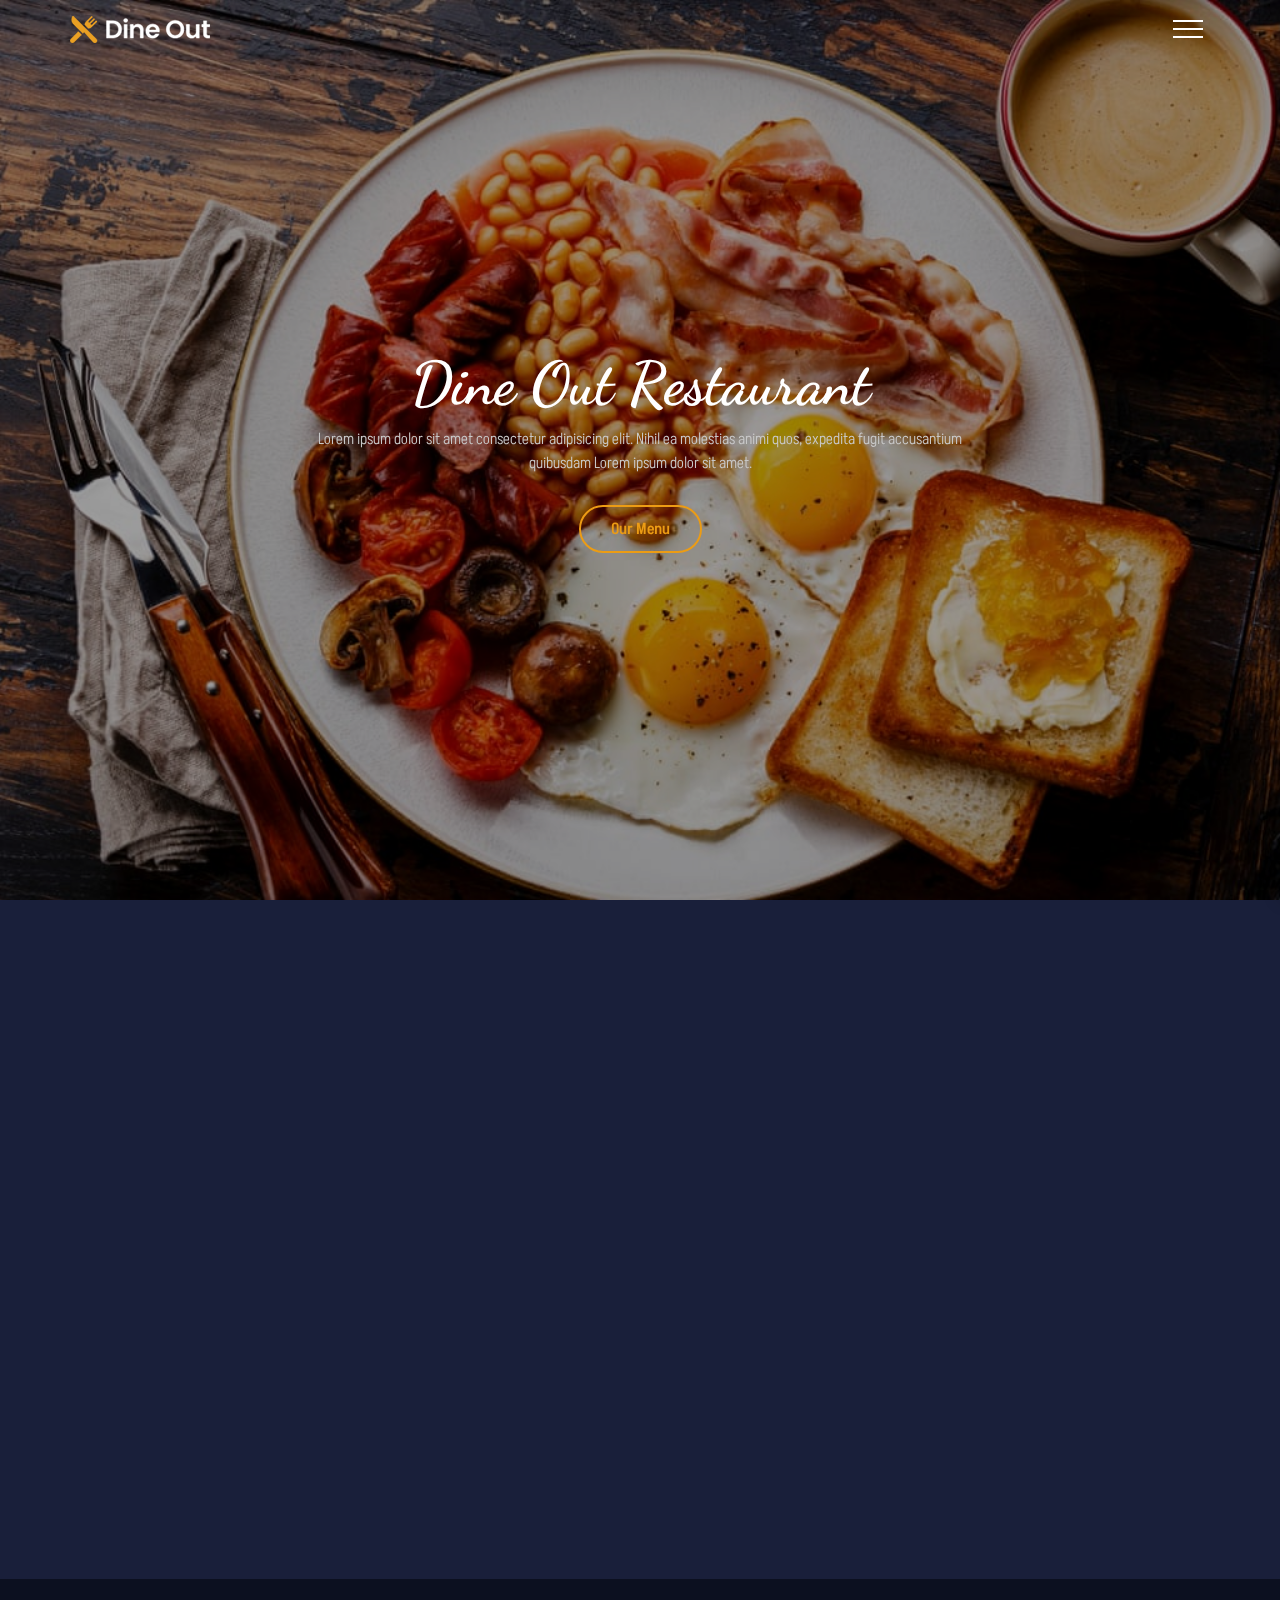
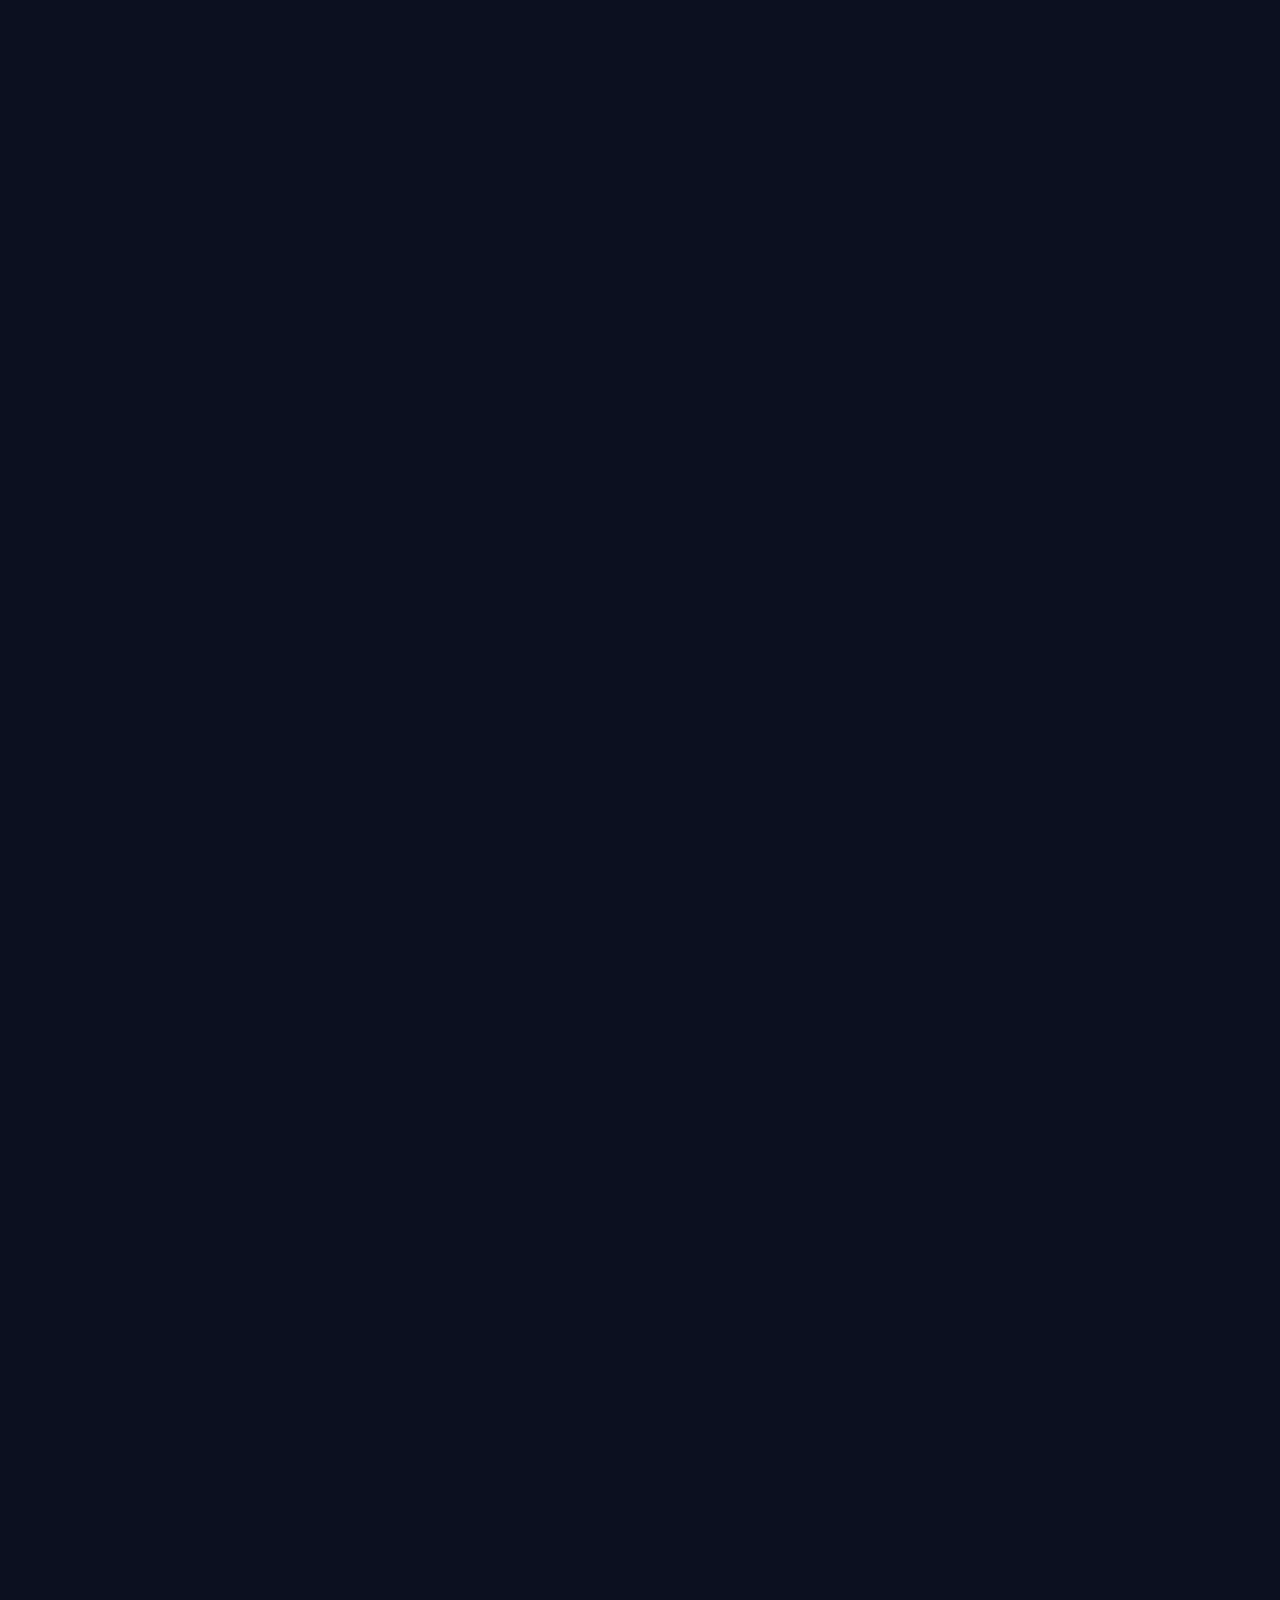
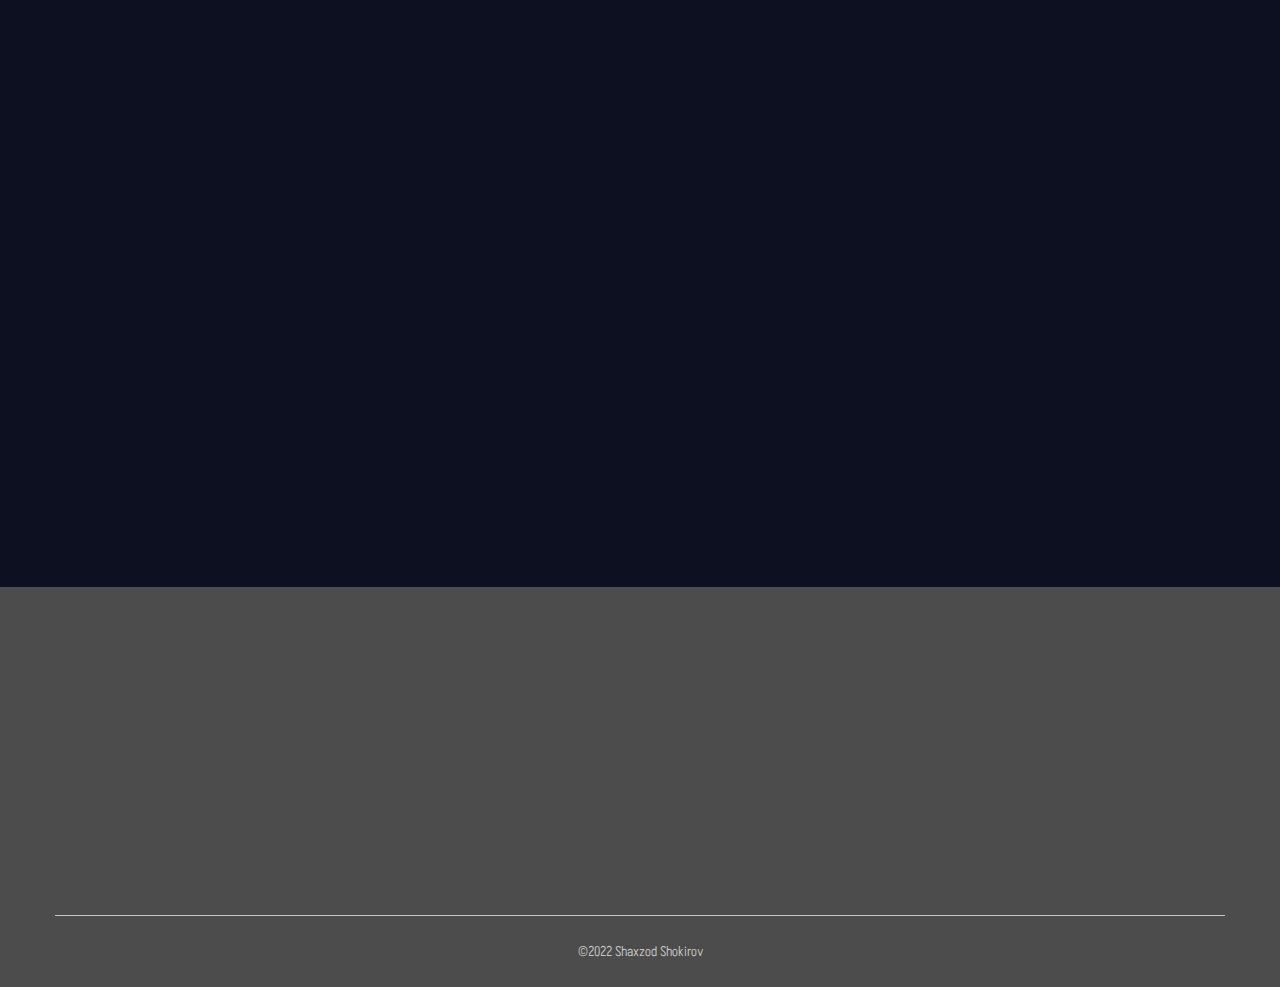
<file: index.html>
<!DOCTYPE html>
<html lang="en">
  <head>
    <meta charset="UTF-8" />
    <meta http-equiv="X-UA-Compatible" content="IE=edge" />
    <meta name="viewport" content="width=device-width, initial-scale=1.0" />
    <title>Dine Out Restaurant</title>
    <link rel="stylesheet" href="./css/aos.css" />
    <link rel="icon" href="./img/home-bg.jpg" type="image/gif" sizes="15x15" />
    <link rel="stylesheet" href="./css/all.min.css" />
    <link rel="stylesheet" href="./steyl.css" />
  </head>
  <body>
    <!-- page loader start -->
    <div class="page-loader"></div>
    <!-- page loader end -->
    <!-- heder start -->
    <header class="header">
      <div class="container">
        <div class="row justify-content-between align-itmes-center">
          <div class="logo">
            <a href="#"><img src="./img/logo.png" alt="logo" /></a>
          </div>
          <button type="button" class="nav-toggler">
            <span></span>
          </button>
          <nav class="nav">
            <ul>
              <li class="nav-item"><a href="#home">home</a></li>
              <li class="nav-item"><a href="#about">about</a></li>
              <li class="nav-item"><a href="#our-menu">our menu</a></li>
              <li class="nav-item"><a href="#testimonials">testimonials</a></li>
              <li class="nav-item"><a href="#team">team</a></li>
              <li class="nav-item"><a href="#footer">contact us</a></li>
              <li class="nav-item">
                <a href="./SignUp.html" target="_blank">Sign up</a>
              </li>
            </ul>
          </nav>
        </div>
      </div>
    </header>
    <!-- header/ -->

    <!-- home section start -->
    <section class="home-section" id="home">
      <div class="home-bg"></div>
      <div class="container">
        <div class="row min-vh-100 align-itmes-center">
          <div class="home-text" data-aos="fade-up" data-aos-duration="1000">
            <h1>Dine Out Restaurant</h1>
            <p>
              Lorem ipsum dolor sit amet consectetur adipisicing elit. Nihil ea
              molestias animi quos, expedita fugit accusantium quibusdam Lorem
              ipsum dolor sit amet.
            </p>
            <a href="#our-menu" class="btn btn-default">our menu</a>
          </div>
        </div>
      </div>
    </section>
    <!-- home section end -->
    <!-- abut sextion start -->
    <section class="about-section sec-padding" id="about">
      <div class="container">
        <div class="row">
          <div class="section-title">
            <h2 data-title="our story" data-aos="fade-up">about us</h2>
          </div>
        </div>
        <div class="row">
          <div class="about-text" data-aos="fade-right">
            <h3>Welcome To Dine Out Restaurant</h3>
            <p>
              Lorem ipsum dolor sit amet consectetur adipisicing elit.
              Reprehenderit, aspernatur enim ea veritatis doloribus perspiciatis
              repudianda consequatur quas? Lorem ipsum dolor sit amet Lorem
              dicta nostrum, quo quis officia nisi amet vitae eius omnis tempora
              neque reprehenderit molestiae maiores exercitationem laboriosam,
            </p>
            <p>
              Lorem ipsum dolor sit amet consectetur adipisicing elit.
              Reprehenderit, aspernatur enim ea veritatis doloribus perspiciatis
              repudianda consequatur quas? Lorem ipsum dolor sit amet
              consectetur adipisicing elit. Possimus alias doloribus est sed
            </p>
            <a href="#our-menu" class="btn btn-default">check our menu </a>
          </div>
          <div class="about-img" data-aos="fade-left">
            <div class="img-box" data-aos="zoom-in">
              <h3>30+ years experience</h3>
              <img src="./img/about-img.jpg" alt="about img" />
            </div>
          </div>
        </div>
      </div>
    </section>
    <!-- abut sextion end -->
    <!-- menu section start -->
    <section class="menu-section sec-padding" id="our-menu">
      <div class="container">
        <div class="row">
          <div class="section-title">
            <h2 data-title="order now" data-aos="fade-up">Our menu</h2>
          </div>
        </div>
        <div class="row">
          <div class="menu-tabs" data-aos="fade-up">
            <button
              type="button"
              class="menu-tab-item active"
              data-target="#lunch"
            >
              lunch
            </button>
            <button type="button" class="menu-tab-item" data-target="#dinner">
              dinner
            </button>
            <button type="button" class="menu-tab-item" data-target="#drinks">
              drinks
            </button>
            <button type="button" class="menu-tab-item" data-target="#desserts">
              desserts
            </button>
          </div>
        </div>
        <div class="row menu-tab-content active" id="lunch">
          <div class="menu-item" data-aos="fade-up-right">
            <div class="menu-item-title">
              <img src="./img/menu/1.jpg" alt="menu item thumbnail" />
              <h3>lunch item</h3>
            </div>
            <div class="menu-item-price">$40.00</div>
          </div>
          <div class="menu-item" data-aos="fade-up-left">
            <div class="menu-item-title">
              <img src="./img/menu/2.jpg" alt="menu item thumbnail" />
              <h3>lunch item</h3>
            </div>
            <div class="menu-item-price">$40.00</div>
          </div>
          <div class="menu-item" data-aos="fade-up-right">
            <div class="menu-item-title">
              <img src="./img/menu/3.jpg" alt="menu item thumbnail" />
              <h3>lunch item</h3>
            </div>
            <div class="menu-item-price">$40.00</div>
          </div>
          <div class="menu-item" data-aos="fade-up-left">
            <div class="menu-item-title">
              <img src="./img/menu/4.jpg" alt="menu item thumbnail" />
              <h3>lunch item</h3>
            </div>
            <div class="menu-item-price">$40.00</div>
          </div>
          <div class="menu-item" data-aos="fade-up-right">
            <div class="menu-item-title">
              <img src="./img/menu/5.jpg" alt="menu item thumbnail" />
              <h3>lunch item</h3>
            </div>
            <div class="menu-item-price">$40.00</div>
          </div>
          <div class="menu-item" data-aos="fade-up-left">
            <div class="menu-item-title">
              <img src="./img/menu/6.jpg" alt="menu item thumbnail" />
              <h3>lunch item</h3>
            </div>
            <div class="menu-item-price">$40.00</div>
          </div>
          <div class="menu-item" data-aos="fade-up-right">
            <div class="menu-item-title">
              <img src="./img/menu/7.jpg" alt="menu item thumbnail" />
              <h3>lunch item</h3>
            </div>
            <div class="menu-item-price">$40.00</div>
          </div>
          <div class="menu-item" data-aos="fade-up-left">
            <div class="menu-item-title">
              <img src="./img/menu/8.jpg" alt="menu item thumbnail" />
              <h3>lunch item</h3>
            </div>
            <div class="menu-item-price">$40.00</div>
          </div>
        </div>
        <div class="row menu-tab-content" id="dinner">
          <div class="menu-item" data-aos="fade-up-right">
            <div class="menu-item-title">
              <img src="./img/menu/1.jpg" alt="menu item thumbnail" />
              <h3>dinner item</h3>
            </div>
            <div class="menu-item-price">$35.00</div>
          </div>
          <div class="menu-item" data-aos="fade-up-left">
            <div class="menu-item-title">
              <img src="./img/menu/2.jpg" alt="menu item thumbnail" />
              <h3>dinner item</h3>
            </div>
            <div class="menu-item-price">$35.00</div>
          </div>
          <div class="menu-item" data-aos="fade-up-right">
            <div class="menu-item-title">
              <img src="./img/menu/3.jpg" alt="menu item thumbnail" />
              <h3>dinner item</h3>
            </div>
            <div class="menu-item-price">$35.00</div>
          </div>
          <div class="menu-item" data-aos="fade-up-left">
            <div class="menu-item-title">
              <img src="./img/menu/4.jpg" alt="menu item thumbnail" />
              <h3>dinner item</h3>
            </div>
            <div class="menu-item-price">$35.00</div>
          </div>
        </div>
        <div class="row menu-tab-content" id="drinks">
          <div class="menu-item" data-aos="fade-up-right">
            <div class="menu-item-title">
              <img src="./img/menu/1.jpg" alt="menu item thumbnail" />
              <h3>drinks item</h3>
            </div>
            <div class="menu-item-price">$20.00</div>
          </div>
          <div class="menu-item" data-aos="fade-up-left">
            <div class="menu-item-title">
              <img src="./img/menu/2.jpg" alt="menu item thumbnail" />
              <h3>drinks item</h3>
            </div>
            <div class="menu-item-price">$20.00</div>
          </div>
        </div>
        <div class="row menu-tab-content" id="desserts">
          <div class="menu-item" data-aos="fade-up-right">
            <div class="menu-item-title">
              <img src="./img/menu/1.jpg" alt="menu item thumbnail" />
              <h3>desserts item</h3>
            </div>
            <div class="menu-item-price">$10.00</div>
          </div>
          <div class="menu-item" data-aos="fade-up-left">
            <div class="menu-item-title">
              <img src="./img/menu/2.jpg" alt="menu item thumbnail" />
              <h3>desserts item</h3>
            </div>
            <div class="menu-item-price">$10.00</div>
          </div>
        </div>
      </div>
    </section>
    <!-- menu section end -->
    <!-- testimonials section start -->
    <section class="testimonials-section sec-padding" id="testimonials">
      <div class="container">
        <div class="row">
          <div class="section-title">
            <h2 data-title="testimonials" data-aos="fade-up">some feedbacks</h2>
          </div>
        </div>
        <div class="row">
          <div class="testi-item" data-aos="zoom-in">
            <div class="testi-author">
              <div class="testi-author-name">
                <h3>raj himachal</h3>
                <span>food specialist</span>
              </div>
              <div class="testi-author-img">
                <img src="./img/testimonials/1.jpg" alt="testi author img" />
              </div>
            </div>
            <p>
              Lorem ipsum dolor sit amet consectetur adipisicing elit. Natus
              inventore veritatis error quam dignissimos. Consectetur dolor
              Lorem ipsum dolor sit amet.
            </p>
            <div class="ratings">
              <i class="fas fa-star"></i>
              <i class="fas fa-star"></i>
              <i class="fas fa-star"></i>
              <i class="fas fa-star"></i>
              <i class="fas fa-star"></i>
            </div>
          </div>
          <div class="testi-item" data-aos="zoom-in">
            <div class="testi-author">
              <div class="testi-author-name">
                <h3>raj himachal</h3>
                <span>food specialist</span>
              </div>
              <div class="testi-author-img">
                <img src="./img/testimonials/2.jpg" alt="testi author img" />
              </div>
            </div>
            <p>
              Lorem ipsum dolor sit amet consectetur adipisicing elit. Natus
              inventore veritatis error quam dignissimos. Consectetur dolor
              Lorem ipsum dolor sit amet.
            </p>
            <div class="ratings">
              <i class="fas fa-star"></i>
              <i class="fas fa-star"></i>
              <i class="fas fa-star"></i>
              <i class="fas fa-star"></i>
              <i class="fas fa-star"></i>
            </div>
          </div>
          <div class="testi-item" data-aos="zoom-in">
            <div class="testi-author">
              <div class="testi-author-name">
                <h3>raj himachal</h3>
                <span>food specialist</span>
              </div>
              <div class="testi-author-img">
                <img src="./img/testimonials/3.jpg" alt="testi author img" />
              </div>
            </div>
            <p>
              Lorem ipsum dolor sit amet consectetur adipisicing elit. Natus
              inventore veritatis error quam dignissimos. Consectetur dolor
              Lorem ipsum dolor sit amet.
            </p>
            <div class="ratings">
              <i class="fas fa-star"></i>
              <i class="fas fa-star"></i>
              <i class="fas fa-star"></i>
              <i class="fas fa-star"></i>
              <i class="fas fa-star"></i>
            </div>
          </div>
        </div>
      </div>
    </section>
    <!-- testimonials section end -->
    <!-- team seciton start -->
    <section class="team-section sec-padding" id="team">
      <div class="container">
        <div class="row">
          <div class="section-title">
            <h2 data-title="team" data-aos="fade-up">our chefs</h2>
          </div>
        </div>
        <div class="row">
          <div class="team-item" data-aos="fade-left" data-aos-duration="1000">
            <img src="./img/team/1.jpg" alt="team item" />
            <div class="team-item-info">
              <h2>raj himachal</h2>
              <p>head chef</p>
            </div>
          </div>
          <div class="team-item" data-aos="fade-left" data-aos-duration="1000">
            <img src="./img/team/2.jpg" alt="team item" />
            <div class="team-item-info">
              <h2>raj himachal</h2>
              <p>head chef</p>
            </div>
          </div>
          <div class="team-item" data-aos="fade-right" data-aos-duration="1000">
            <img src="./img/team/3.jpg" alt="team item" />
            <div class="team-item-info">
              <h2>raj himachal</h2>
              <p>head chef</p>
            </div>
          </div>
        </div>
      </div>
    </section>
    <!-- team seciton end -->
    <!-- footer start -->
    <footer class="footer" id="footer">
      <div class="container">
        <div class="row">
          <div class="footer-item" data-aos="fade-up">
            <h3>our location</h3>
            <p class="social-links">
              Open Web Academy <br />
              OWA
              <a
                href="https://yandex.uz/maps/10331/karshi/?ll=65.798783%2C38.861478&mode=routes&rtext=~38.861477%2C65.798783&rtt=auto&ruri=~ymapsbm1%3A%2F%2Forg%3Foid%3D64207911853&z=7"
                target="_blank"
              >
                <i class="fa-solid fa-map-location-dot"></i
              ></a>
            </p>
          </div>
          <div class="footer-item" data-aos="fade-down">
            <h3>opening hours</h3>
            <p>Monday to Sunday <br />9:00 AM -10:00 PM</p>
          </div>
          <div class="footer-item" data-aos="fade-u">
            <h3>contactm us</h3>
            <p>+998 91 951 97 **</p>
            <p>shokirovshaxzod@32gmail.com</p>
            <div class="social-links">
              <a href="https://m.facebook.com/owa.uz" target="_blank">
                <i class="fab fa-facebook-f"></i>
              </a>
              <a
                href="https://www.instagram.com/accounts/login/?next=/owa.uz/"
                target="_blank"
              >
                <i class="fab fa-instagram"></i>
              </a>
              <a
                href="https://www.youtube.com/channel/UCnYtKVEtE66I3srI5baFX0w"
                target="_blank"
              >
                <i class="fab fa-youtube"></i>
              </a>
            </div>
          </div>
        </div>
        <div class="row">
          <div class="copyright">&copy;2022 Shaxzod Shokirov</div>
        </div>
      </div>
    </footer>
    <!-- footer end -->
    <script src="./js/aos.js"></script>
    <script src="./script.js"></script>
  </body>
</html>
</file>
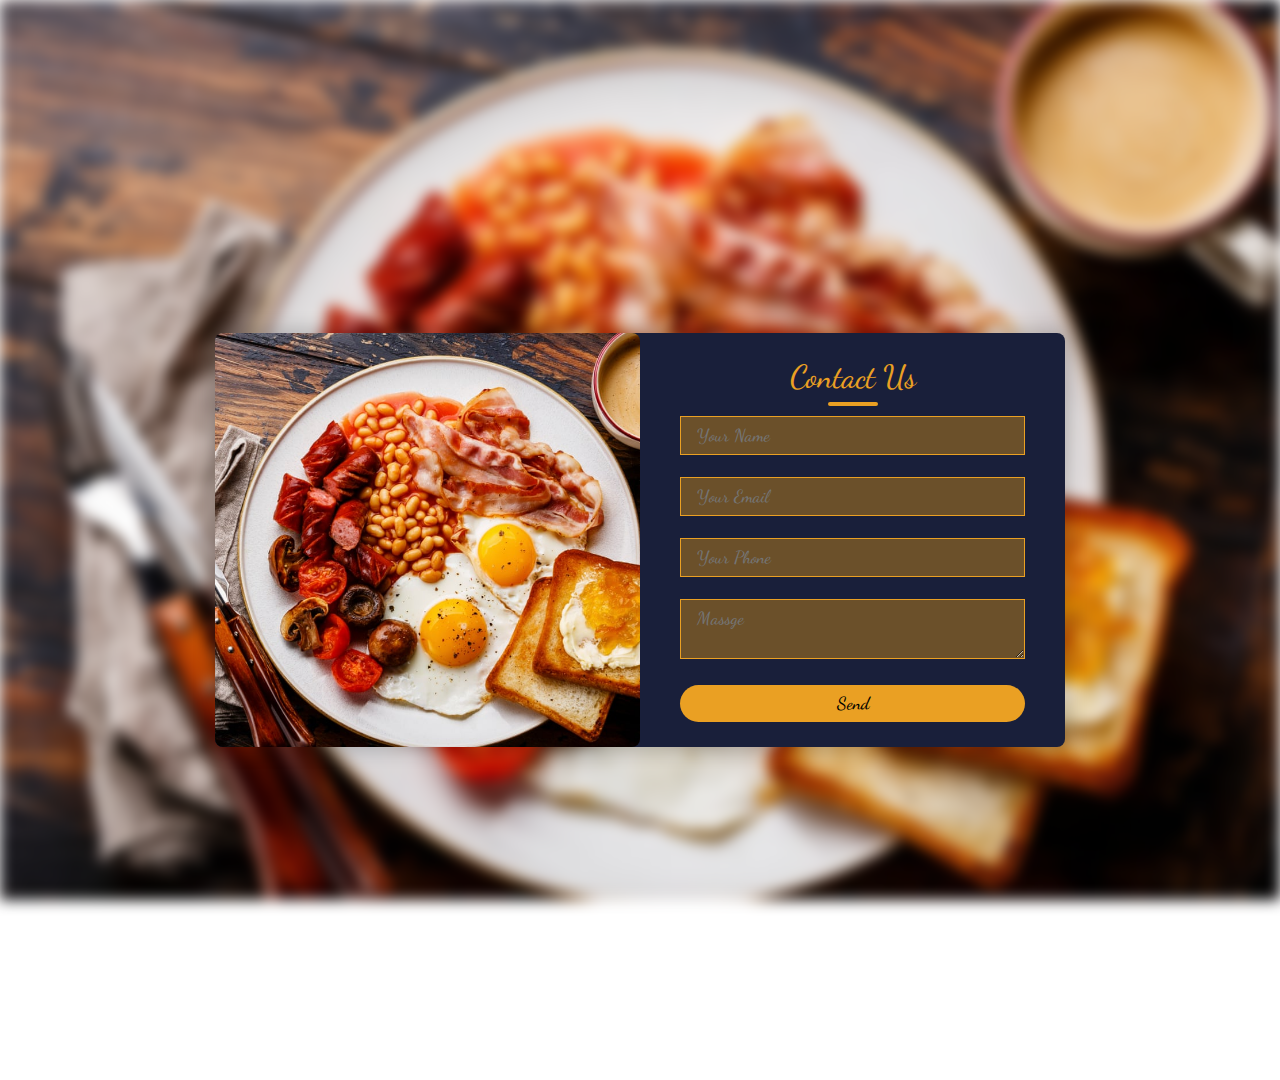
<file: SignUp.html>
<!DOCTYPE html>
<html lang="en">
  <head>
    <meta charset="UTF-8" />
    <meta http-equiv="X-UA-Compatible" content="IE=edge" />
    <meta name="viewport" content="width=device-width, initial-scale=1.0" />
    <title>Sign up</title>
    <link rel="stylesheet" href="./signup.css" />
    <link rel="icon" href="./img/home-bg.jpg" type="image/gif" sizes="15x15" />
  </head>
  <body>
    <div class="container">
      <div class="contact-box">
        <div class="left"></div>
        <div class="right">
          <h1>contact us</h1>
          <input type="text" class="field" id="name" placeholder="Your Name" />
          <input
            type="email"
            class="field"
            id="email"
            placeholder="Your Email"
          />
          <input
            type="text"
            class="field"
            id="phone"
            placeholder="Your Phone"
          />
          <textarea class="field" id="massge" placeholder="Massge"></textarea>
          <button class="btn" id="btn">send</button>
        </div>
      </div>
    </div>
    <script src="./js/aos.js"></script>
    <script src="./signup.js"></script>
  </body>
</html>
</file>
<file: steyl.css>
/* --------------
fonts
---------------*/
@import url("https://fonts.googleapis.com/css2?family=Akshar:wght@300;400;500;600;700&display=swap");
@import url("https://fonts.googleapis.com/css2?family=Dancing+Script&display=swap");

/* ----------------------
variables #eaa023 #0c1023 #191f3a;
------------------- */
:root {
  --main-color: #ec9c14;
  --dark: #0c1020;
  --dark-light: #191f3a;
  --white: #ffffff;
  --white-light: #c8c8c8;
  --shadow: 0 0 15px rgba(0, 0, 0, 0.25);
  --cursive-font: "Dancing Script", cursive;
  scroll-behavior: smooth;
}
/* ----------
global settings
----------- */
* {
  margin: 0;
  padding: 0;
  box-sizing: border-box;
  outline: none;
}
::before,
::after {
  box-sizing: border-box;
}

body {
  font-size: 16px;
  line-height: 1.5;
  -webkit-top-highlight-color: transport;
  font-family: "Akshar", sans-serif;
  font-weight: 300;
  color: var(--white-light);
}
img {
  vertical-align: middle;
  max-width: 100%;
}
a {
  text-decoration: none;
}
ul {
  list-style: none;
}
h1 {
  font-weight: 700;
  color: var(--white);
}
h2 {
  font-weight: 600;
  color: var(--white);
}
h3,
h4,
h5,
h6 {
  font-weight: 500;
  color: var(--white);
}
p {
  font-size: 16px;
}
.container {
  max-width: 1170px;
  margin: auto;
}
.row {
  display: flex;
  flex-wrap: wrap;
}
.justify-content-between {
  justify-content: space-between;
}
.align-itmes-center {
  align-items: center;
}
.min-vh-100 {
  min-height: 100vh;
}
.sec-padding {
  padding: 80px 0;
}
section {
  overflow: hidden;
}
/* section title*/
.section-title {
  width: 100%;
  padding: 0 15px;
  text-align: center;
  margin-bottom: 60px;
}
.section-title h2 {
  font-size: 35px;
  text-transform: capitalize;
}
.section-title h2::before {
  content: attr(data-title);
  display: block;
  font-size: 24px;
  color: var(--main-color);
  font-family: var(--cursive-font);
  font-weight: 400;
  text-transform: capitalize;
}
/* button */
.btn {
  display: inline-block;
  padding: 10px 30px;
  background-color: transparent;
  border-radius: 30px;
  text-transform: capitalize;
  font-weight: 500;
  transition: all 0.4s ease;
  font-size: 16px;
  cursor: pointer;
  font-family: inherit;
  color: var(--main-color);
  line-height: 1.5;
  user-select: none;
  border: none;
}
.btn-default {
  border: 2px solid var(--main-color);
}
.btn-default:hover {
  color: var(--white);
  background-color: var(--main-color);
}
/* animation kefyrames */
@keyframes zoomInOut {
  0%,
  100% {
    transform: scale(1);
  }
  50% {
    transform: scale(1.1);
  }
}
@keyframes spin01 {
  0% {
    transform: rotate(0deg);
  }
  10% {
    transform: rotate(360deg);
  }
}
@keyframes pageLoader {
  0%,
  100% {
    transform: translateX(-50%);
  }
  50% {
    transform: translateX(50%);
  }
}
/* ------------
page loader 
---------------*/
.page-loader {
  position: fixed;
  left: 0;
  top: 0;
  height: 100%;
  width: 100%;
  background-color: var(--dark);
  z-index: 9999;
  transition: all 0.6s ease;
}
.page-loader.fade-out {
  opacity: 0;
}
.page-loader::before {
  content: "";
  position: absolute;
  height: 4px;
  width: 100px;
  background-color: var(--main-color);
  left: calc(50% - 50px);
  top: calc(50% - 2px);
  animation: pageLoader 1s linear infinite;
}
/* ---------------------header-------------------*/
.header {
  padding: 12px 0;
  position: fixed;
  left: 0;
  top: 0;
  z-index: 99;
  width: 100%;
}
.header::before {
  content: "";
  position: absolute;
  left: 0;
  top: 0;
  height: 100%;
  width: 100%;
  background-color: var(--dark-light);
  box-shadow: var(--shadow);
  z-index: -1;
  transition: transform 0.5s ease;
  transform: translateY(-100%);
}
.header .logo {
  min-height: 34px;
  display: flex;
  align-items: center;
  padding: 0 15px;
}
.header .nav-toggler {
  height: 34px;
  width: 44px;
  margin-right: 15px;
  cursor: pointer;
  border: none;
  background-color: transparent;
  display: flex;
  align-items: center;
  justify-content: center;
}
.header .nav-toggler.active {
  position: absolute;
  right: 0;
  z-index: 1;
  transition: all 0.5s ease;
  transform: translateX(-200px);
}
.header .nav-toggler span {
  height: 2px;
  width: 30px;
  display: block;
  background-color: var(--white);
  position: relative;
}
.header .nav-toggler.active span {
  background-color: transparent;
  transition: background-color 0.5s ease;
}
.header .nav-toggler span::before,
.header .nav-toggler span::after {
  content: "";
  position: absolute;
  left: 0;
  top: 0;
  height: 100%;
  width: 100%;
  background-color: var(--white);
}
.header .nav-toggler span::before {
  transform: translateY(-8px);
}
.header .nav-toggler.active span::before {
  transform: rotate(45deg);
  transition: transform 0.5s ease;
}
.header .nav-toggler span::after {
  transform: translateY(8px);
}
.header .nav-toggler.active span::after {
  transform: rotate(-45deg);
  transition: transform 0.5s ease;
}
.header .nav {
  position: fixed;
  right: 0;
  top: 0;
  height: 100%;
  width: 280px;
  background-color: var(--dark-light);
  box-shadow: var(--shadow);
  overflow-y: auto;
  padding: 80px 0 40px;
  transition: transform 0.6s ease;
  transform: translateX(100%);
}
.header.sticky::before {
  transform: translateX(0%);
}
.header .nav.open {
  transform: translateX(0%);
}
.header .nav ul li a {
  display: block;
  font-size: 25px;
  color: var(--white);
  padding: 10px 30px;
  text-transform: capitalize;
  transition: color 0.3s ease;
}
.header .nav ul li a:hover {
  color: var(--main-color);
}
/*-----------home-section--------------  */
.home-section {
  position: relative;
  overflow: hidden;
}
.home-section::before {
  content: "";
  position: absolute;
  left: 0;
  top: 0;
  height: 100%;
  width: 100%;
  background-color: #0000008e;
  opacity: 0.7;
  z-index: -1;
}
.home-section .home-bg {
  position: absolute;
  left: 0;
  top: 0;
  height: 100%;
  width: 100%;
  background-image: url("./img/home-bg.jpg");
  background-attachment: fixed;
  background-size: cover;
  background-position: center;
  z-index: -2;
  animation: zoomInOut 20s ease infinite;
}
.home-section .min-vh-100 {
  padding: 100px 0;
}
.home-text {
  padding: 0 15px;
  max-width: 700px;
  width: 100%;
  margin: 0 auto;
  text-align: center;
}
.home-text h1 {
  font-family: var(--cursive-font);
  font-size: 60px;
  line-height: 75px;
  margin: 0 0 5px;
}
.home-text p {
  margin: 0 0 30px;
}
/* ===============
about section
================ */
.about-section {
  background-color: var(--dark-light);
}

.about-text,
.about-img {
  width: 50%;
  padding: 0 15px;
}
.about-text h3 {
  font-size: 30px;
  text-transform: capitalize;
  margin: 0 0 15px;
}
.about-text p {
  margin: 0 0 15px;
}
.about-text .btn {
  margin: 15px 0 0;
}
.about-img img {
  width: 100%;
  border-radius: 10px;
}
.about-img .img-box {
  position: relative;
}
.about-img .img-box::before {
  content: "";
  position: absolute;
  height: 100px;
  width: 120px;
  border: 3px solid var(--main-color);
  left: calc(50% - 55px);
  top: calc(50% - 50px);
  animation: spin01 10s linear infinite;
  z-index: 1;
}
.about-img .img-box h3 {
  position: absolute;
  left: 50%;
  top: 50%;
  width: 100%;
  max-width: 250px;
  text-align: center;
  transform: translate(-50%, -50%);
  font-size: 28px;
  font-family: var(--cursive-font);
  color: var(--dark);
  font-weight: bold;
  text-transform: capitalize;
}
/* menu-section  */
.menu-section {
  background-color: var(--dark);
  padding-bottom: 60px;
}
.menu-section .section-title {
  margin-bottom: 40px;
}
.menu-tabs {
  padding: 0 15px;
  width: 100%;
  text-align: center;
  margin-bottom: 30px;
}
.menu-tab-item {
  font-size: 18px;
  font-family: inherit;
  text-transform: capitalize;
  border: none;
  background-color: transparent;
  font-weight: 500;
  color: var(--white);
  cursor: pointer;
  margin: 0 10px 10px;
  transition: color 0.3s ease;
  display: inline-block;
}
.menu-tab-item:hover {
  color: var(--main-color);
}
.menu-tab-item.active {
  transition: color 0.3s ease;
  color: var(--main-color);
}
.menu-tab-content {
  display: none;
}
.menu-tab-content.active {
  display: flex;
}
.menu-item {
  width: 50%;
  padding: 20px 15px;
  display: flex;
  align-items: center;
  justify-content: space-between;
  position: relative;
}
.menu-item::after {
  content: "";
  position: absolute;
  left: 15px;
  right: 15px;
  bottom: 0;
  border-bottom: 2px dashed var(--dark-light);
}
.menu-item-title {
  display: flex;
  align-items: center;
}
.menu-item-title h3 {
  font-size: 16px;
  text-transform: capitalize;
  transition: color 0.3s ease;
}
.menu-item:hover .menu-item-title h3 {
  color: var(--main-color);
}
.menu-item-title img {
  max-width: 100px;
  margin-right: 15px;
}
.menu-item-price {
  font-size: 16px;
  font-weight: 500;
  color: var(--main-color);
  transition: color 0.3s ease;
}
.menu-item:hover .menu-item-price {
  color: var(--white);
}
/* =====================
testimonials section
================== */
.testimonials-section {
  background-color: var(--dark);
  padding-bottom: 50px;
}
.testi-item {
  width: calc((100% / 3) - 30px);
  margin: 0 15px 30px;
  border: 2px solid var(--dark-light);
  padding: 30px;
  border-radius: 8px;
  box-shadow: var(--shadow);
}
.testi-author {
  display: flex;
  justify-content: space-between;
  align-items: center;
}
.testi-author h3 {
  font-size: 16px;
  text-transform: capitalize;
  margin: 0 0 30px;
}
.testi-author span {
  display: block;
  font-size: 14px;
  text-transform: capitalize;
}
.testi-author img {
  max-width: 60px;
  border-radius: 50%;
  border: 3px solid var(--dark-light);
  box-shadow: var(--shadow);
  transition: border-color 0.5s ease;
}
.testi-item:hover .testi-author img {
  border-color: var(--main-color);
}
.testi-item p {
  margin: 15px 0;
}
.testi-item .ratings i {
  font-size: 16px;
  color: var(--main-color);
  cursor: pointer;
}
/* ========
team section
=========== */
.team-section {
  background-color: var(--dark);
  padding-bottom: 125px;
}
.team-item {
  width: calc(100% / 3);
  padding: 0 15px;
  position: relative;
  cursor: pointer;
}
.team-item img {
  width: 100%;
  border-radius: 8px;
  transition: transform 0.5s ease;
}
.team-item:hover img {
  transform: skewY(2.5deg);
}
.team-item-info {
  background-color: var(--dark-light);
  border-radius: 8px;
  padding: 15px;
  text-align: center;
  position: absolute;
  left: 30px;
  right: 30px;
  bottom: 0;
  transform: translateY(50%);
  transition: all 0.3s ease;
  pointer-events: none;
}
.team-item:hover .team-item-info {
  transform: translateY(-15px);
  background-color: var(--main-color);
}
.team-item-info h2 {
  font-size: 18px;
  text-transform: capitalize;
  margin: 0 0 10px;
}

.team-item-info p {
  text-transform: capitalize;
  transition: all 0.3s ease;
}
.team-item:hover .team-item-info p {
  color: var(--white);
}
/* footerv */
.footer {
  padding: 80px 0 0;
  background-image: url(./img/footer-bg.jpg);
  background-size: cover;
  background-attachment: fixed;
  background-position: center;
  position: relative;
  z-index: 1;
}
.footer::before {
  content: "";
  position: absolute;
  top: 0;
  left: 0;
  width: 100%;
  height: 100%;
  background-color: rgba(0, 0, 0, 0.7);
  z-index: -1;
}
.footer-item {
  width: calc(100% / 3);
  padding: 0 15px;
  text-align: center;
}
.footer-item h3 {
  text-transform: capitalize;
  font-size: 22px;
  margin: 0 0 15px;
}
.footer-item p {
  line-height: 30px;
}
.footer-item .social-links {
  margin-top: 15px;
}
.footer-item .social-links a {
  display: inline-flex;
  height: 40px;
  width: 40px;
  color: var(--white-light);
  font-size: 22px;
  justify-content: center;
  align-items: center;
  transform-origin: color 0.5s ease;
}
.footer-item .social-links a:hover {
  color: var(--main-color);
}
.footer .copyright {
  margin: 85px 0 0;
  width: 100%;
  text-align: center;
  padding: 25px 15px;
  font-size: 14px;
  border-top: 1px solid var(--white-light);
}
/* responsive */
@media (max-width: 991px) {
  .testi-item {
    width: calc(50% - 30px);
  }
  .team-item {
    width: 50%;
  }
  .team-item:not(:last-child) {
    margin-bottom: 75px;
  }
}
@media (max-width: 767px) {
  .home-text h1 {
    font-size: 50px;
    line-height: 65px;
  }
  .home-text p {
    padding: 10px;
  }
  .about-text h3 {
    font-size: 24px;
    padding: 15px 0;
  }
  .menu-item,
  .about-text,
  .about-img {
    width: 100%;
  }
  .about-img {
    margin-top: 10px;
  }
  .footer-item {
    width: 100%;
  }
  .footer-item:not(:last-child) {
    margin-bottom: 30px;
  }
  .testi-item {
    width: calc(100% - 30px);
  }
}
@media (max-width: 575px) {
  .team-item {
    width: 100%;
  }
}
</file>
<file: signup.css>
@import url("https://fonts.googleapis.com/css2?family=Dancing+Script&display=swap");
* {
  margin: 0;
  padding: 0;
  box-sizing: border-box;
  font-family: "Dancing Script", cursive;
  font-weight: 500;
  text-transform: capitalize;
}
body {
  width: 100%;
  height: 120vh;
}
.container {
  width: 100%;
  height: 100%;
  position: relative;
  display: flex;
  justify-content: center;
  align-items: center;
  padding: 20px 100px;
}
.container::after {
  content: "";
  position: absolute;
  left: 0;
  top: 0;
  width: 100%;
  height: 100%;
  background-image: url(./img/home-bg.jpg);
  background-size: cover;
  background-position: center;
  background-attachment: fixed;
  z-index: -1;
  filter: blur(7px);
}
.contact-box {
  max-width: 850px;
  display: grid;
  grid-template-columns: repeat(2, 1fr);
  justify-content: center;
  align-items: center;
  text-align: center;
  background-color: #191f3a;
  border-radius: 8px;
  box-shadow: 0px 0px 18px 5px rgba(0, 0, 0, 0.18);
}
.left {
  background-image: url(./img/home-bg.jpg);
  background-size: cover;
  background-position: center;
  border-radius: 8px;
  height: 100%;
}
.right {
  padding: 25px 40px;
}
h1 {
  position: relative;
  padding-bottom: 10px;
  margin-bottom: 10px;
  color: #eaa023;
}
h1::after {
  content: "";
  position: absolute;
  left: 50%;
  bottom: 0;
  transform: translateX(-50%);
  height: 4px;
  width: 50px;
  border-radius: 8px;
  background-color: #eaa023;
}
.field {
  width: 100%;
  padding: 0.5rem 1rem;
  outline: none;
  border: 1px solid #eaa023;
  background-color: #cd8b1875;
  font-size: 1.1rem;
  margin-bottom: 22px;
  transition: all 0.3s ease;
}
.field:hover {
  background-color: #eaa023;
}
.field:focus {
  background-color: aliceblue;
  border: 2px dashed #0c1020;
}
.area {
  max-height: 150px;
}
.btn {
  width: 100%;
  padding: 0.5rem 1rem;
  font-size: 1.1rem;
  background-color: #eaa023;
  border-radius: 32px;
  border: none;
  outline: none;
  cursor: pointer;
  transition: all 0.5s ease;
}
.btn:hover {
  background-color: powderblue;
  color: #eaa023;
}
@media (max-width: 713px) {
  .contact-box {
    grid-template-columns: none;
  }
  .left {
    display: none;
  }
  .right {
    padding: 15px 3px;
  }
}
</file>
